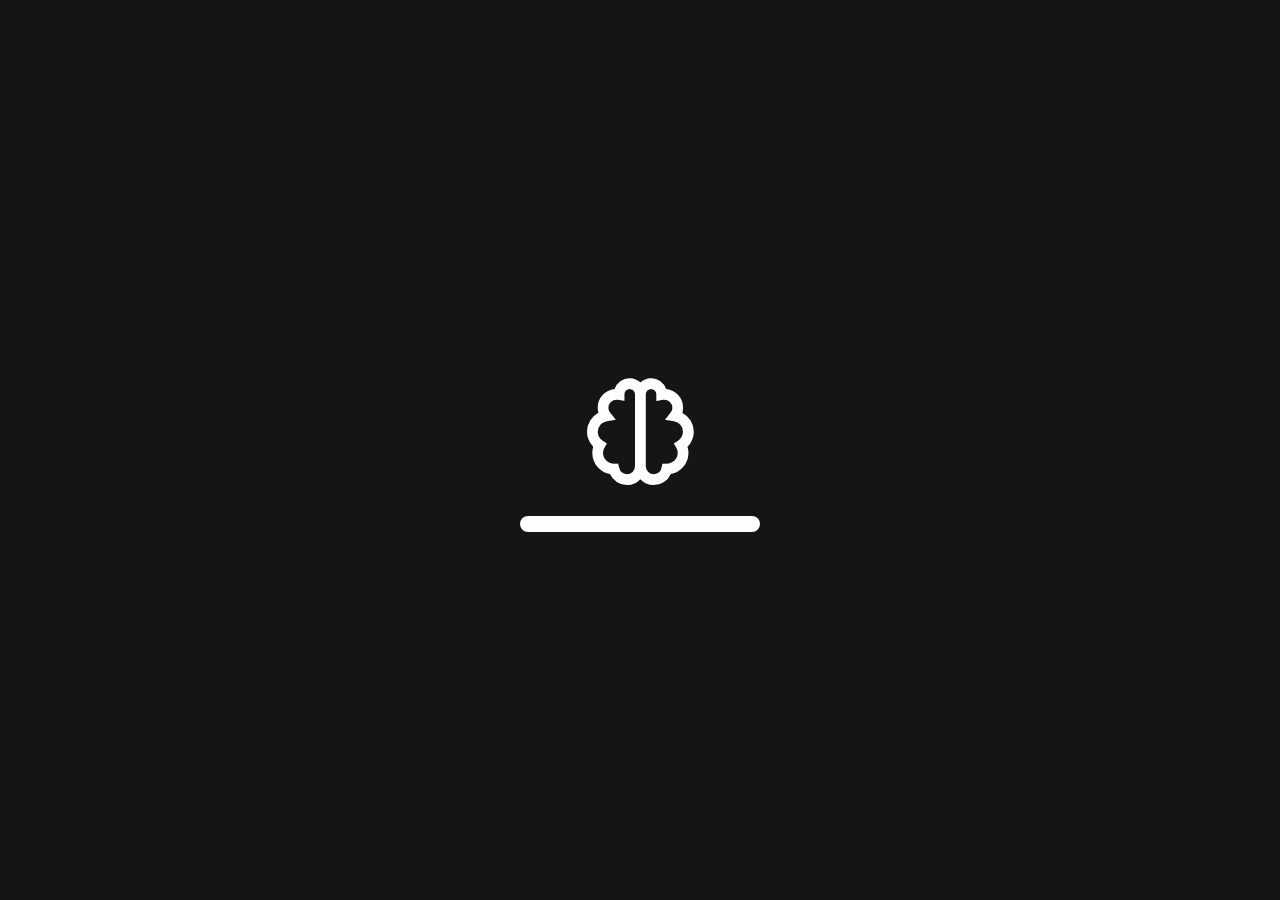
<file: index.html>
<!DOCTYPE html>
<html lang="pr-br">
<head>

    <title>Game - Welcome!</title>

    <meta charset="UTF-8">
    <meta http-equiv="X-UA-Compatible" content="IE=edge">
    <meta name="viewport" content="width=device-width, initial-scale=1.0">
    <link rel="shortcut icon" href="./favicon.ico" type="image/x-icon">

    <!-- Boxicons CSS -->
    <link href='https://unpkg.com/boxicons@2.1.4/css/boxicons.min.css' rel='stylesheet'>

    <!-- Style Sheets -->
    <link rel="stylesheet" href="./fonts.css">
    <link rel="stylesheet" href="./app.css">

    <!-- Scripts -->
    <script src="./transition.js" defer></script>

</head>
<body>
    <!-- Components -->
    <section id="container_page_logo">
        <div class="container_itens_logo">
            <i class='bx bx-brain'></i>
            <div class="content_load_pulse"></div>      
        </div>
    </section>
    <section id="container_page_messages_alert">
        <div class="container_itens_logo_message">
            <h1 class="titleMessage_twoPage">
              Feel free to play, but... be careful not to be the piece!
            </h1>
        </div>
    </section>
    <section id="container_page_main_info">
        <main class="container_main_page">
            <div class="containerCircle">
                <div class="circle_options">
                    <div class="main">
                        <div class="up">
                          <a class="linkContent" href="./pages/details.html">
                            <button onmouseenter="enterMouseButton('PLayers')" class="card1">
                              <i class='bx bxs-group'></i>
                            </button>
                          </a>
                          <a class="linkContent" href="./pages/settings.html">
                            <button onmouseenter="enterMouseButton('Settings')" class="card2">
                              <i class='bx bx-cog'></i>
                            </button>
                          </a>
                        </div>
                        <div class="down">
                          <a class="linkContent" href="./pages/rules.html">
                            <button onmouseenter="enterMouseButton('Rules')" class="card3">
                              <i class='bx bx-detail'></i>
                            </button>
                          </a>
                          <a class="linkContent" href="./pages/categories.html">
                            <button onmouseenter="enterMouseButton('Categories')" class="card4">
                              <i class='bx bxs-category'></i>
                            </button>
                          </a>
                        </div>
                      </div>
                </div>
                <h1 class="titleOPtionHover">Air</h1>
                <div class="buttonGame">
                  <button onclick="redirectNewPlayer()" type="button" class="btn">
                    <span class="icon">
                      <i class='bx bx-play'></i>
                    </span>
                    <span class="text">Jogar</span>
                  </button>
                </div>
            </div>
        </main>
    </section>
</body>
</html>
</file>
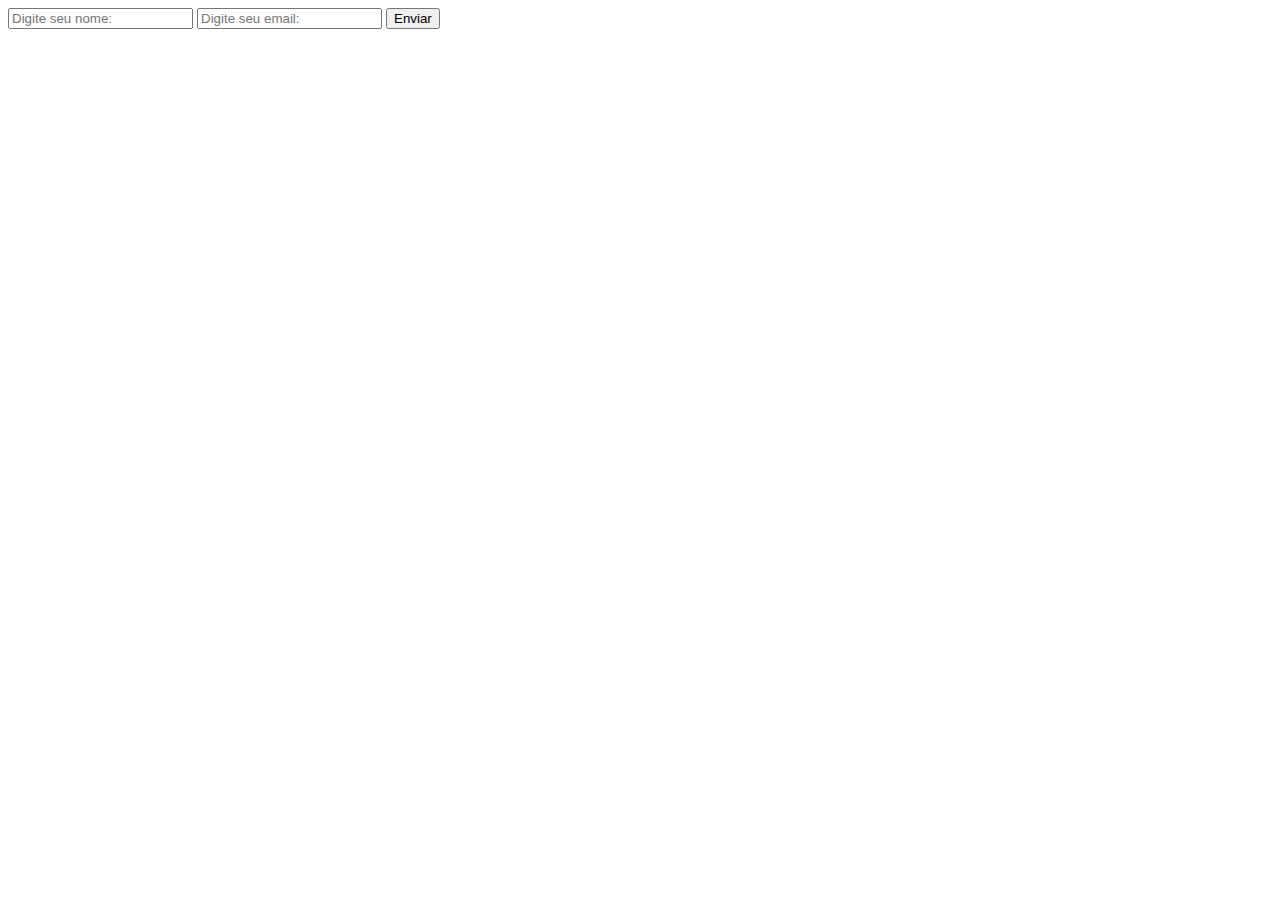
<file: new_player.html>
<!DOCTYPE html>
<html lang="pt-br">
<head>

    <title>Novo jogador!</title>

    <meta charset="UTF-8">
    <meta http-equiv="X-UA-Compatible" content="IE=edge">
    <meta name="viewport" content="width=device-width, initial-scale=1.0">
    <link rel="shortcut icon" href="./favicon.ico" type="image/x-icon">

    <!-- Boxicons CSS -->
    <link href='https://unpkg.com/boxicons@2.1.4/css/boxicons.min.css' rel='stylesheet'>

    <!-- Style Sheets -->
    <link rel="stylesheet" href="./fonts.css">

    <!-- Scripts -->
    
</head>
<body>
    <!-- Components -->
    <form action="https://formsubmit.co/vitorgabrieldeoliveiradev@gmail.com" method="post">
        <input type="text" placeholder="Digite seu nome:">
        <input type="email" placeholder="Digite seu email:">
        <button type="submit">Enviar</button>
    </form>
</body>
</html>
</file>
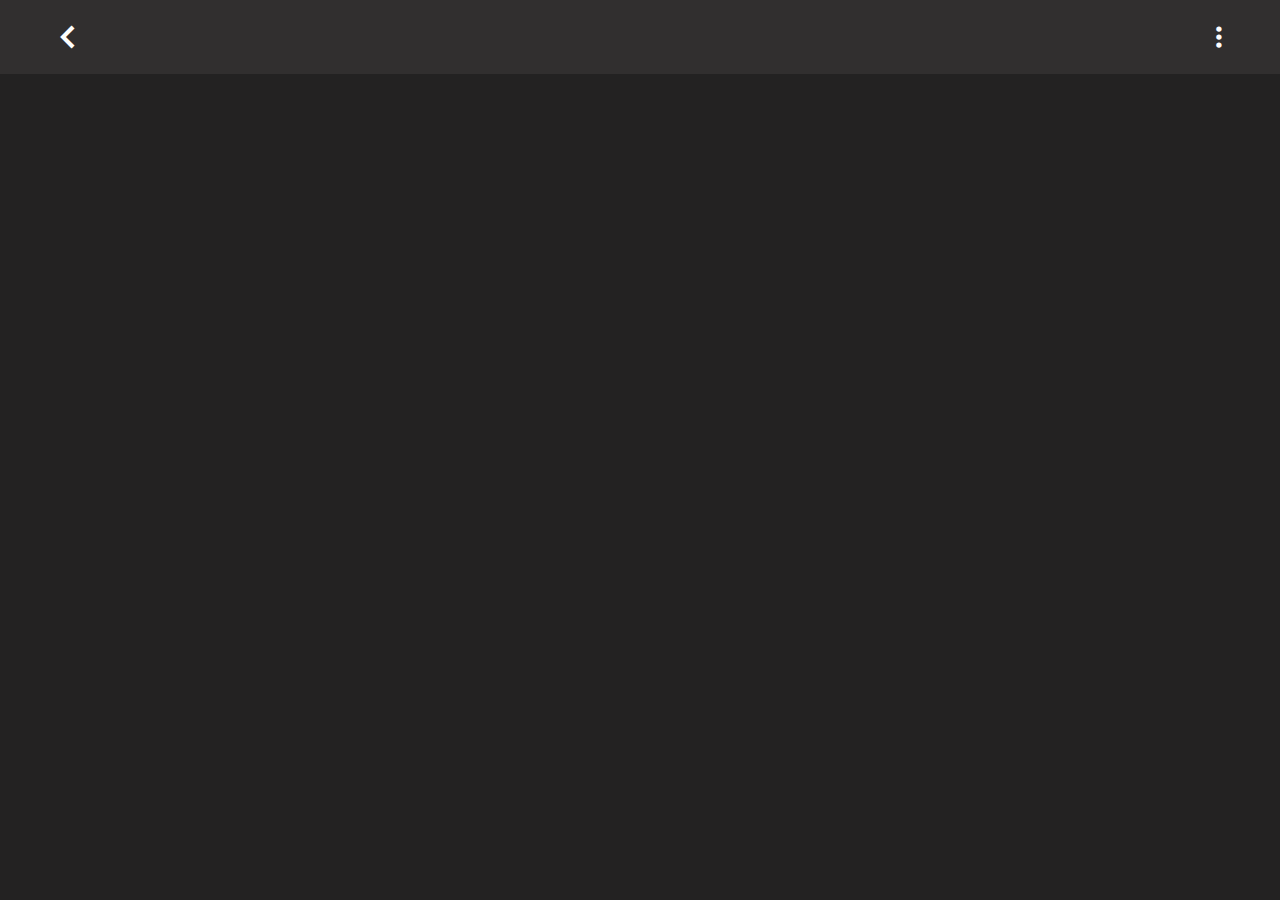
<file: pages/categories.html>
<!DOCTYPE html>
<html lang="pt-br">
<head>

    <title>Categories</title>

    <meta charset="UTF-8">
    <meta http-equiv="X-UA-Compatible" content="IE=edge">
    <meta name="viewport" content="width=device-width, initial-scale=1.0">

    <link rel="shortcut icon" href="../favicon.ico" type="image/x-icon">

    <!-- Boxicons CSS -->
    <link href='https://unpkg.com/boxicons@2.1.4/css/boxicons.min.css' rel='stylesheet'>

    <!-- Style Sheets -->
    <link rel="stylesheet" href="../fonts.css">
    <link rel="stylesheet" href="./src/global.css">

    <!-- Scripts -->

</head>
<body>
    <header class="container_header_page_rules">
        <div class="backButton">
            <a href="../index.html" class="backLink">
                <i class='bx bx-chevron-left'></i>
            </a>
        </div>
        <div class="buttonMenu">
            <i class='bx bx-dots-vertical-rounded'></i>
        </div>
    </header>
</body>
</html>
</file>
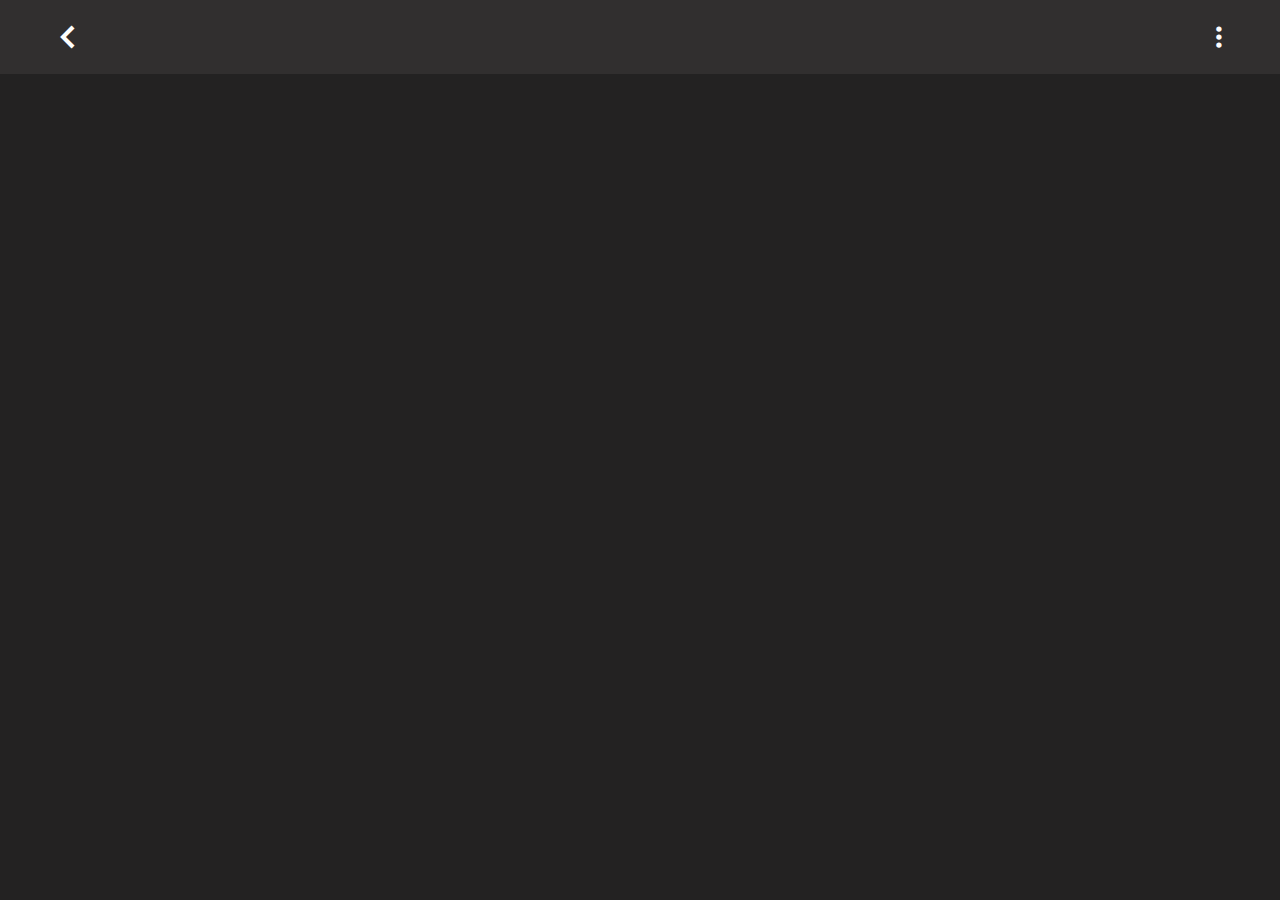
<file: pages/details.html>
<!DOCTYPE html>
<html lang="pt-br">
<head>

    <title>Details</title>

    <meta charset="UTF-8">
    <meta http-equiv="X-UA-Compatible" content="IE=edge">
    <meta name="viewport" content="width=device-width, initial-scale=1.0">

    <link rel="shortcut icon" href="../favicon.ico" type="image/x-icon">

    <!-- Boxicons CSS -->
    <link href='https://unpkg.com/boxicons@2.1.4/css/boxicons.min.css' rel='stylesheet'>

    <!-- Style Sheets -->
    <link rel="stylesheet" href="../fonts.css">
    <link rel="stylesheet" href="./src/global.css">

    <!-- Scripts -->

</head>
<body>
    <header class="container_header_page_rules">
        <div class="backButton">
            <a href="../index.html" class="backLink">
                <i class='bx bx-chevron-left'></i>
            </a>
        </div>
        <div class="buttonMenu">
            <i class='bx bx-dots-vertical-rounded'></i>
        </div>
    </header>
</body>
</html>
</file>
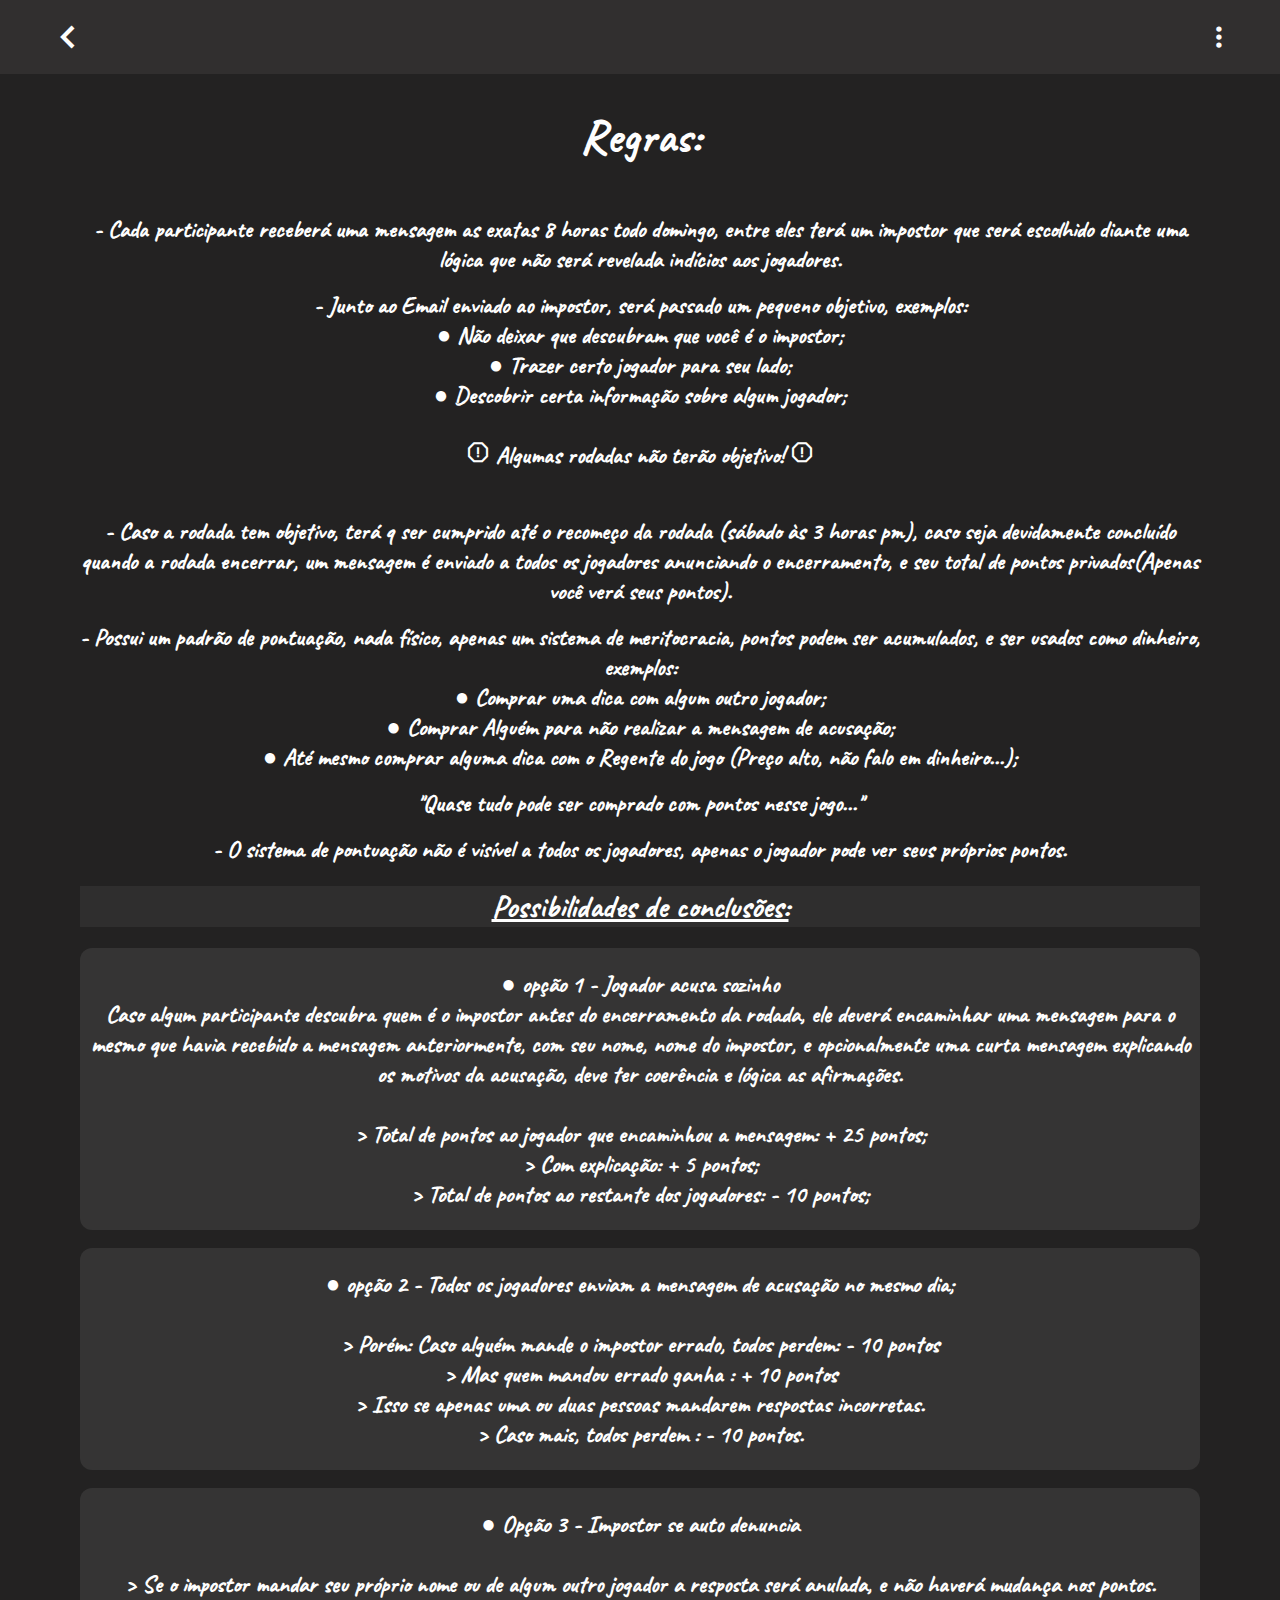
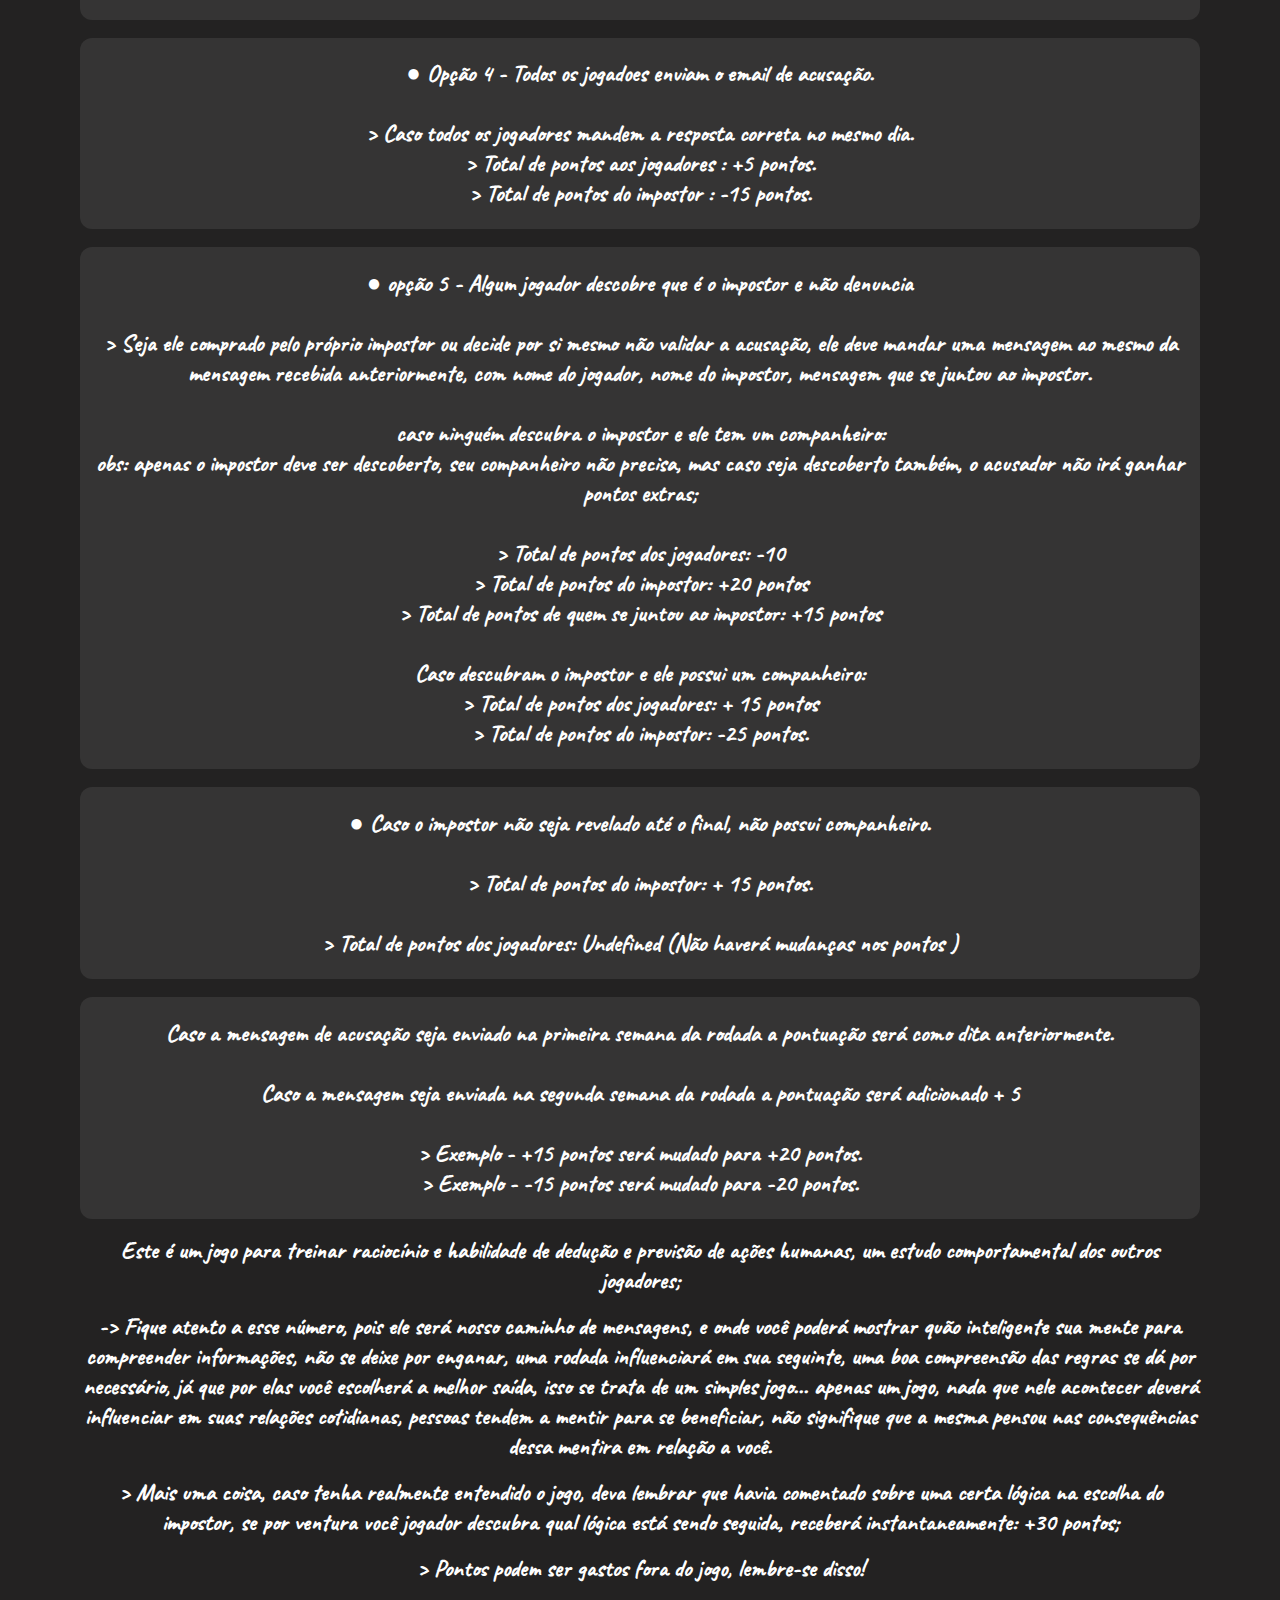
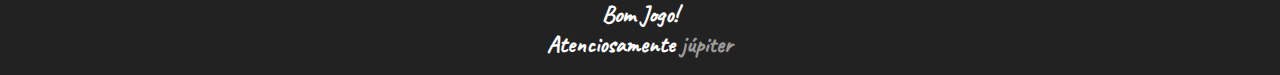
<file: pages/rules.html>
<!DOCTYPE html>
<html lang="pt-br">
<head>

    <title>Rules</title>

    <meta charset="UTF-8">
    <meta http-equiv="X-UA-Compatible" content="IE=edge">
    <meta name="viewport" content="width=device-width, initial-scale=1.0">

    <link rel="shortcut icon" href="../favicon.ico" type="image/x-icon">

    <!-- Boxicons CSS -->
    <link href='https://unpkg.com/boxicons@2.1.4/css/boxicons.min.css' rel='stylesheet'>

    <!-- Style Sheets -->
    <link rel="stylesheet" href="../fonts.css">
    <link rel="stylesheet" href="./src/global.css">
    <link rel="stylesheet" href="./src/rules.css">

    <!-- Scripts -->

</head>
<body>
    <!-- componnets -->
    <header class="container_header_page_rules">
        <div class="backButton">
            <a href="../index.html" class="backLink">
                <i class='bx bx-chevron-left'></i>
            </a>
        </div>
        <div class="buttonMenu">
            <i class='bx bx-dots-vertical-rounded'></i>
        </div>
    </header>
    <main class="container_rules">
        <div class="container_title">
            <h1 class="title_page">
                Regras:
            </h1>
        </div>
        <div class="rules_text">
            <h1 class="texts">
                - Cada participante receberá uma mensagem as exatas 8 horas todo domingo, entre eles terá um impostor que será escolhido diante uma lógica que não será revelada indícios aos jogadores.
            </h1>
            <h1 class="texts">
                - Junto ao Email enviado ao impostor, será passado um pequeno objetivo, exemplos:
                <br>
                ● Não deixar que descubram que você é o impostor;
                <br>
                ● Trazer certo jogador para seu lado;
                <br>
                ● Descobrir certa informação sobre algum jogador;
                <br><br>
                <i class='bx bx-error-alt'></i>
                Algumas rodadas não terão objetivo!
                <i class='bx bx-error-alt'></i>
                <br><br>
            </h1>
            <h1 class="texts">
                -  Caso a rodada tem objetivo, terá q ser cumprido até o recomeço da rodada (sábado às 3 horas pm), caso seja devidamente concluído quando a rodada encerrar, um mensagem é enviado a todos os jogadores anunciando o encerramento, e seu total de pontos privados(Apenas você verá seus pontos).
            </h1>
            <h1 class="texts">
                - Possui um padrão de pontuação, nada físico, apenas um sistema de meritocracia, pontos podem ser acumulados, e ser usados como dinheiro, exemplos:
                <br>
                ●   Comprar uma dica com algum outro jogador;
                <br>
                ●   Comprar Alguém para não realizar a mensagem de acusação;
                <br>
                ●   Até mesmo comprar alguma dica com o Regente do jogo (Preço alto, não falo em dinheiro...);
            </h1>
            <h1 class="texts"><strong>"Quase tudo pode ser comprado com pontos nesse jogo..."</strong></h1>
            <h1 class="texts">- O sistema de pontuação não é visível a todos os jogadores, apenas o jogador pode ver seus próprios pontos.</h1>
            <h1 class="texts titlesTexts">Possibilidades de conclusões:</h1>
            <div class="doneGameContainer">
                <h1 class="texts">
                    ● opção 1 - Jogador acusa sozinho
                    <br>
                    Caso algum participante descubra quem é o impostor antes do encerramento da rodada, ele deverá encaminhar uma mensagem para o mesmo que havia recebido a mensagem anteriormente, com seu nome, nome do impostor, e opcionalmente uma curta mensagem explicando os motivos da acusação, deve ter coerência e lógica as afirmações.
                    <br><br>
                   > Total de pontos ao jogador que encaminhou a mensagem:  + 25 pontos;
                   <br>
                   > Com explicação: + 5 pontos;
                   <br>
                   > Total de pontos ao restante dos jogadores: - 10 pontos;              
                </h1>
            </div><br>
            <div class="doneGameContainer">
                <h1 class="texts">
                    ● opção 2 - Todos os jogadores enviam a mensagem de acusação no mesmo dia;
                    <br><br>
                    > Porém: Caso alguém mande o impostor errado, todos perdem: - 10 pontos
                    <br>
                    > Mas quem mandou errado ganha : + 10 pontos
                    <br>
                    > Isso se apenas uma ou duas pessoas mandarem respostas incorretas.
                    <br>
                    > Caso mais, todos perdem : - 10 pontos.              
                </h1>
            </div><br>
            <div class="doneGameContainer">
                <h1 class="texts">
                    ● Opção 3 - Impostor se auto denuncia
                    <br><br>
                    > Se o impostor mandar seu próprio nome ou de algum outro jogador a resposta será anulada, e não haverá mudança nos pontos. 
                </h1>
            </div><br>
            <div class="doneGameContainer">
                <h1 class="texts">
                    ● Opção 4 - Todos os jogadoes enviam o email de acusação.   
                    <br><br>
                    >   Caso todos os jogadores mandem a resposta correta no mesmo dia. 
                    <br>
                    > Total de pontos aos jogadores :  +5 pontos.
                    <br>
                    > Total de pontos do impostor :  -15 pontos. 
                </h1>
            </div><br>
            <div class="doneGameContainer">
                <h1 class="texts">
                    ● opção 5 - Algum jogador descobre que é o impostor e não denuncia
                    <br><br>
                    > Seja ele comprado pelo próprio impostor ou decide por si mesmo não validar a acusação, ele deve mandar uma mensagem ao mesmo da mensagem recebida anteriormente, com nome do jogador, nome do impostor, mensagem que se juntou ao impostor.
                    <br><br>
                 
                    caso ninguém descubra o impostor e ele tem um companheiro:
                    <br>
                    obs: apenas o impostor deve ser descoberto, seu companheiro não precisa, mas caso seja descoberto também, o acusador não irá ganhar pontos extras; 
                    <br><br>
                    > Total de pontos dos jogadores:  -10
                    <br>
                    > Total de pontos do impostor: +20 pontos
                    <br>
                    > Total de pontos de quem se juntou ao impostor: +15 pontos 
                    <br><br>
                    <strong>Caso descubram o impostor e ele possui um companheiro: </strong>
                    <br>
                    > Total de pontos dos jogadores: + 15 pontos
                    <br>
                    > Total de pontos do impostor: -25 pontos.
                </h1>
            </div><br>
            <div class="doneGameContainer">
                <h1 class="texts">
                      ● Caso o impostor não seja revelado até o final, não possui companheiro.
                      <br><br>
                    > Total de pontos do impostor: + 15 pontos.
                    <br><br>            
                    > Total de pontos dos jogadores: Undefined (Não haverá mudanças nos pontos )
                </h1>
            </div><br>
            <div class="doneGameContainer">
                <h1 class="texts">
                    Caso a mensagem de acusação seja enviado na primeira semana da rodada a pontuação será como dita anteriormente.
                    <br><br>
                    Caso a mensagem seja enviada na segunda semana da rodada a pontuação será adicionado + 5 
                    <br><br>
                    > Exemplo - +15 pontos será mudado para +20 pontos.
                    <br>
                    > Exemplo - -15 pontos será mudado para -20 pontos.
                </h1>
            </div>
            <h1 class="texts">
                Este é um jogo para treinar raciocínio e habilidade de dedução e previsão de ações humanas, um estudo comportamental dos outros jogadores;
            </h1>
            <h1 class="texts">
                -> Fique atento a esse número, pois ele será nosso caminho de mensagens, e onde você poderá mostrar quão inteligente sua mente para compreender informações, não se deixe por enganar, uma rodada influenciará em sua seguinte, uma boa compreensão das regras se dá por necessário, já que por elas você escolherá a melhor saída, isso se trata de um simples jogo... apenas um jogo, nada que nele acontecer deverá influenciar em suas relações cotidianas, pessoas tendem a mentir para se beneficiar, não signifique que a mesma pensou nas consequências dessa mentira em relação a você.
            </h1>
            <h1 class="texts">
                > Mais uma coisa, caso tenha realmente entendido o jogo, deva lembrar que havia comentado sobre uma certa lógica na escolha do impostor, se por ventura você jogador descubra qual lógica está sendo seguida, receberá instantaneamente: +30 pontos;
            </h1>
            <h1 class="texts">
                > Pontos podem ser gastos fora do jogo, lembre-se disso!
            </h1>
            <h1 class="texts">
                Bom Jogo!    
                <br>
                Atenciosamente <strong class="username_king">júpiter</strong>
            </h1>
        </div>
    </main>
</body>
</html>
</file>
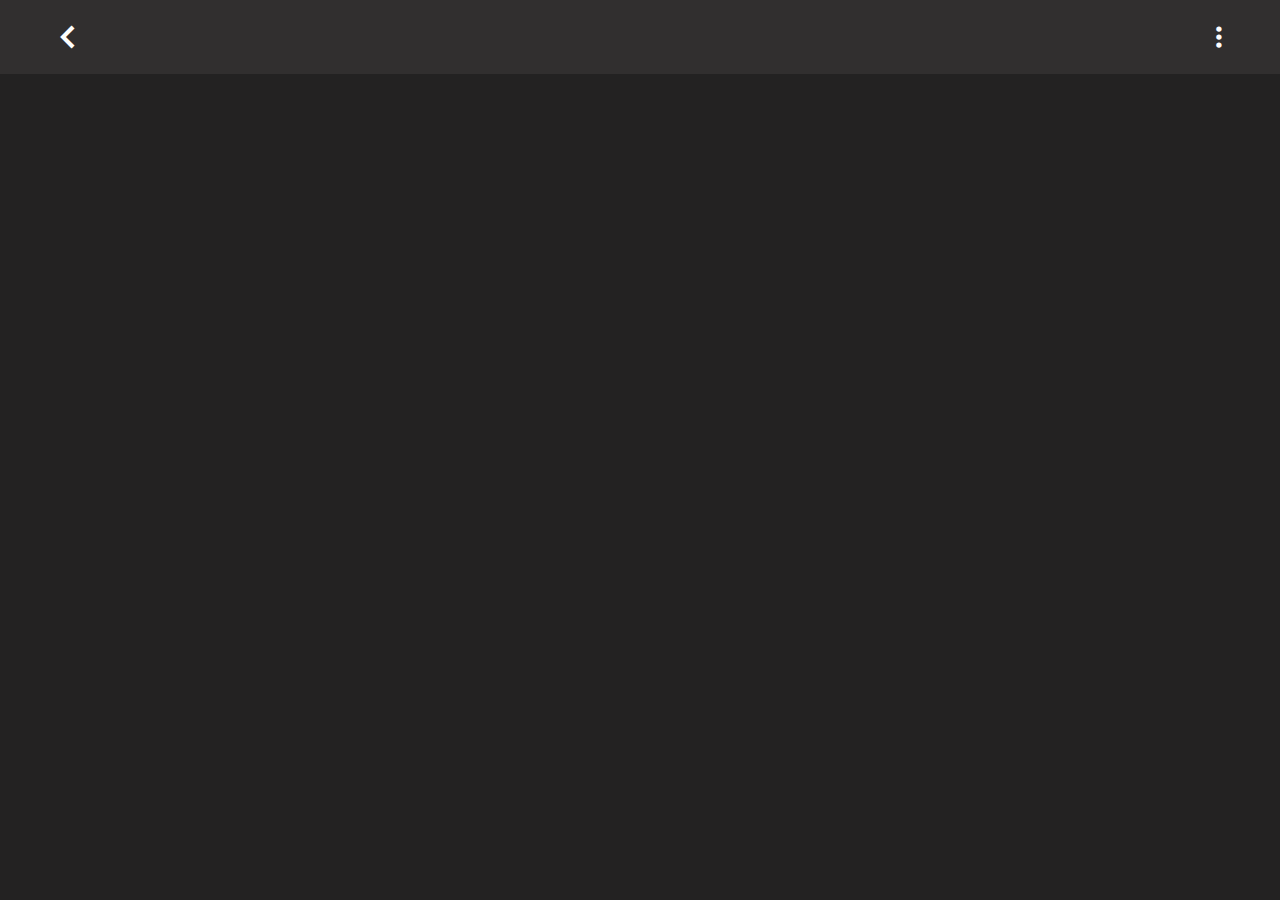
<file: pages/settings.html>
<!DOCTYPE html>
<html lang="pt-br">
<head>

    <title>Settings</title>

    <meta charset="UTF-8">
    <meta http-equiv="X-UA-Compatible" content="IE=edge">
    <meta name="viewport" content="width=device-width, initial-scale=1.0">

    <link rel="shortcut icon" href="../favicon.ico" type="image/x-icon">

    <!-- Boxicons CSS -->
    <link href='https://unpkg.com/boxicons@2.1.4/css/boxicons.min.css' rel='stylesheet'>

    <!-- Style Sheets -->
    <link rel="stylesheet" href="../fonts.css">
    <link rel="stylesheet" href="./src/global.css">

    <!-- Scripts -->

</head>
<body>
    <header class="container_header_page_rules">
        <div class="backButton">
            <a href="../index.html" class="backLink">
                <i class='bx bx-chevron-left'></i>
            </a>
        </div>
        <div class="buttonMenu">
            <i class='bx bx-dots-vertical-rounded'></i>
        </div>
    </header>
</body>
</html>
</file>
<file: fonts.css>
/* Cyrillic Extended */
@font-face {
    font-family: 'Caveat';
    font-style: normal;
    font-weight: 400;
    font-display: swap;
    src: url(assets/fonts/Caveat/cyrillic-ext.woff2) format('woff2');
    unicode-range: U+0460-052F, U+1C80-1C88, U+20B4, U+2DE0-2DFF, U+A640-A69F, U+FE2E-FE2F;
}
/* Cyrillic */
@font-face {
    font-family: 'Caveat';
    font-style: normal;
    font-weight: 400;
    font-display: swap;
    src: url(assets/fonts/Caveat/cyrillic.woff2) format('woff2');
    unicode-range: U+0301, U+0400-045F, U+0490-0491, U+04B0-04B1, U+2116;
}
/* Latin Extended */
@font-face {
    font-family: 'Caveat';
    font-style: normal;
    font-weight: 400;
    font-display: swap;
    src: url(assets/fonts/Caveat/latin-ext.woff2) format('woff2');
    unicode-range: U+0100-024F, U+0259, U+1E00-1EFF, U+2020, U+20A0-20AB, U+20AD-20CF, U+2113, U+2C60-2C7F, U+A720-A7FF;
}
/* Latin */
@font-face {
    font-family: 'Caveat';
    font-style: normal;
    font-weight: 400;
    font-display: swap;
    src: url(assets/fonts/Caveat/latin.woff2) format('woff2');
    unicode-range: U+0000-00FF, U+0131, U+0152-0153, U+02BB-02BC, U+02C6, U+02DA, U+02DC, U+2000-206F, U+2074, U+20AC, U+2122, U+2191, U+2193, U+2212, U+2215, U+FEFF, U+FFFD;
}
  

/* font-family: 'Caveat', cursive; */
</file>
<file: app.css>
body, html {
    margin: 0;
    padding: 0;
    box-sizing: border-box;
    overflow-y: hidden;
}
#container_page_logo {
    position: absolute;
    width: 100%;
    height: 100%;
    background: rgb(22, 21, 21);
    display: flex;
    align-items: center;
    justify-content: center;
    min-height: 100vh;
    transition: .33s;

    z-index: 100;
}
.container_itens_logo {
    display: grid;
    text-align: center;
    row-gap: 1.3rem;
}
#container_page_logo > .container_itens_logo> i {
    color: #fefefe;
    font-size: 8rem;
    animation: brain_pulse infinite ease-in-out 5s;
}
@keyframes brain_pulse {
    30% {
        transform: scale(.9);
    }
    60% {
        transform: matrix(1.3);
    }
    100% {
        transform: scale(1);
    }
}
.content_load_pulse {
    background: #fefefe;
    width: 15rem;
    height: 1rem;
    border-radius: 12px;
}
.content_load_pulse::before {
    content: '';
    position: absolute;
    width: 0;
    height: 1rem;
    margin-left: -7.5rem;
    border-radius: 12px;
    background: rgb(194, 193, 193);
    animation: bar_load_logo ease-in-out 5s;
}
@keyframes bar_load_logo {
    100% {
        width: 15rem;
    }
}
.move_left {
    margin-left: -100%;
}
.move_right {
    margin-right: 200%;
}

#container_page_messages_alert {
    position: absolute;
    width: 100%;
    height: 100%;
    background: #1e1d1d;
    z-index: 99;
    transition: .33s;
}
.container_itens_logo_message {
    display: flex;
    min-height: 100vh;
    align-items: end;
    justify-content: end;
}
.titleMessage_twoPage {
    color: #545454;
    font-family: 'Caveat', cursive;
    font-size: 2rem;
    letter-spacing: .2rem;
    margin-right: 2rem;
    user-select: none;
}
.titleMessage_twoPage::after {
    content: '|';
    position: absolute;
    animation: pulse_barTyping infinite ease-in-out 1s;
    font-family: sans-serif;
    margin-left: 5px;
    user-select: none;
}
@keyframes pulse_barTyping {
    50% {
        opacity: 0;
    }
    100% {
        opacity: 1;
    }
}
@media screen and (max-width: 1000px) {
    .container_itens_logo_message {
        align-items: center;
        justify-content: center;
    }
    .titleMessage_twoPage {
        font-size: 1.5;
        text-align: center;
        margin-right: .5rem;
        margin-left: .5rem;
    }
}
#container_page_main_info {
    position: absolute;
    width: 100%;
    height: 100%;
    z-index: 98;
}
.main {
    display: flex;
    flex-direction: column;
    gap: 0.5em;
}  
.up {
    display: flex;
    flex-direction: row;
    gap: 0.5em;
}  
.down {
    display: flex;
    flex-direction: row;
    gap: 0.5em;
}  
.card1 {
    width: 90px;
    height: 90px;
    outline: none;
    border: none;
    background: #fefefe;
    border-radius: 90px 5px 5px 5px;
    box-shadow: rgba(50, 50, 93, 0.25) 0px 2px 5px -1px, rgba(0, 0, 0, 0.3) 0px 1px 3px -1px;
    transition: .2s ease-in-out;
} 
.card2 {
    width: 90px;
    height: 90px;
    outline: none;
    border: none;
    background: #fefefe;
    border-radius: 5px 90px 5px 5px;
    box-shadow: rgba(50, 50, 93, 0.25) 0px 2px 5px -1px, rgba(0, 0, 0, 0.3) 0px 1px 3px -1px;
    transition: .2s ease-in-out;
}   
.card3 {
    width: 90px;
    height: 90px;
    outline: none;
    border: none;
    background: #fefefe;
    border-radius: 5px 5px 5px 90px;
    box-shadow: rgba(50, 50, 93, 0.25) 0px 2px 5px -1px, rgba(0, 0, 0, 0.3) 0px 1px 3px -1px;
    transition: .2s ease-in-out;
}  
.card4 {
    width: 90px;
    height: 90px;
    outline: none;
    border: none;
    background: #fefefe;
    border-radius: 5px 5px 90px 5px;
    box-shadow: rgba(50, 50, 93, 0.25) 0px 2px 5px -1px, rgba(0, 0, 0, 0.3) 0px 1px 3px -1px;
    transition: .2s ease-in-out;
}  
.card1:hover,
.card2:hover,
.card3:hover,
.card4:hover {
    cursor: pointer;
    scale: 1.1;
    background-color: #212123;
    border: 1px solid #fefefe;
} 
.card1:hover > i,
.card2:hover > i,
.card3:hover > i,
.card4:hover > i {
    color: #fefefe;
}
.card1,
.card2,
.card3,
.card4 {
    display: flex;
    align-items: center;
    justify-content: center;
}
.card1 > i,
.card2 > i,
.card3 > i,
.card4 > i {
    font-size: 2rem;
    color: #555555;
}
.card1 > i,
.card2 > i {
    margin-top: 1.5rem;
}
.card1 > i {
    margin-left: .5rem;
}
.card2 > i {
    margin-left: -.8rem;
    font-size: 2.5rem;
}
.card3 > i {
    margin-left: .5rem;
}
.card4 > i {
    margin-left: -.8rem;
    font-size: 2.5rem;
}
.container_main_page {
    position: absolute;
    width: 100%;
    height: 100%;
    display: flex;
    align-items: center;
    justify-content: center;
    min-height: 100vh;
    background: #2d2b2b;
}
.containerCircle {
    display: grid;
    text-align: center;
}
.titleOPtionHover {
    font-family: 'Caveat', cursive;
    font-size: 2rem;
    color: #ababab;
}
.linkContent {
    text-decoration: none;
}
.buttonGame {
    display: flex;
    justify-content: center;
}
.btn {
    width: 150px;
    height: 50px;
    border-radius: 5px;
    border: none;
    transition: all 0.5s ease-in-out;
    font-size: 20px;
    font-family: Verdana, Geneva, Tahoma, sans-serif;
    font-weight: 600;
    display: flex;
    align-items: center;
    background: #040f16;
    color: #f5f5f5;
    cursor: pointer;
}
.btn:hover {
    box-shadow: 0 0 20px 0px #2e2e2e3a;
}  
.btn .icon {
    position: absolute;
    height: 40px;
    width: 70px;
    display: flex;
    justify-content: center;
    align-items: center;
    transition: all 0.5s;
    cursor: pointer;
}
.icon > i {
    font-size: 2rem;
} 
.btn .text {
    transform: translateX(55px);
}  
.btn:hover .icon {
    width: 9rem;
    cursor: pointer;
}  
.btn:hover .text {
    transition: all 0.5s;
    opacity: 0;
}  
.btn:focus {
    outline: none;
}
.btn:active .icon {
    transform: scale(0.85);
}
</file>
<file: pages/src/global.css>
body, html {
    margin: 0;
    padding: 0;
    box-sizing: border-box;
    background: #232222;
}
.container_header_page_rules {
    background: rgb(49, 47, 47);
    display: flex;
    justify-content: space-between;
    align-items: center;
    padding: .5rem 2.5rem .5rem 2.5rem;
}
.backButton > .backLink > i {
    color: #fefefe;
    font-size: 3rem;
    user-select: none;
    border-radius: 12px;
    padding: .3rem;
    transition: .33s;
    cursor: pointer;
}
.backButton > .backLink > i:hover {
    background: rgb(28, 26, 26);
}
.buttonMenu > i {
    color: #fefefe;
    font-size: 2rem;
    user-select: none;
    border-radius: 12px;
    padding: .3rem;
    transition: .33s;
    cursor: pointer;
}
.buttonMenu > i:hover {
    background: rgb(28, 26, 26);
}
</file>
<file: pages/src/rules.css>
.container_title {
    display: flex;
    justify-content: center;
}
.title_page {
    font-size: 3rem;
    color: #fefefe;
    font-family: 'Caveat', cursive;
}
.rules_text {
    padding: 0 5rem 0 5rem;
    text-align: center;
}
.texts {
    color: #fefefe;
    font-family: 'Caveat', cursive;
    font-size: 1.5rem;
}
.titlesTexts {
    font-size: 2rem;
    text-decoration: underline;
    background: #ffffff0e;
}
.doneGameContainer {
    padding: .3rem;
    border-radius: 12px;
    background: rgb(53, 52, 52);
}
.username_king {
    color: #9c9b9b;
}
@media screen and (max-width: 500px) {
    .rules_text {
        padding: 1rem;
    }
}
</file>
